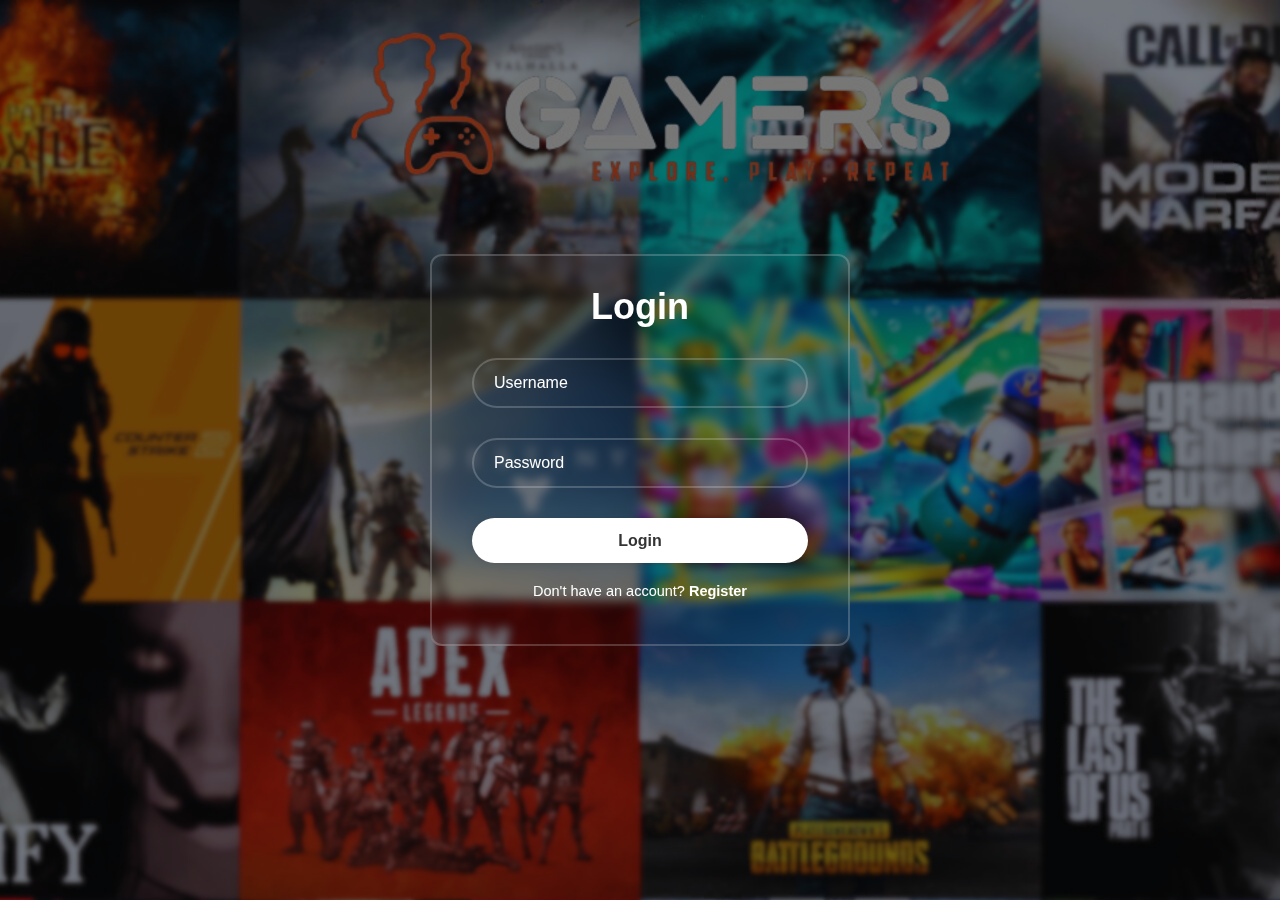
<file: Login&signup/login.html>
<!DOCTYPE html>
<html lang="en">
<head>
  <meta charset="UTF-8">
  <meta name="viewport" content="width=device-width, initial-scale=1.0">
  <title>Login</title>
  <link rel="stylesheet" href="style.css">
</head>
<body>
  <div class="wrapper">
    <form action="">
      <h1>Login</h1>
      <div class="input-box">
        <input type="text" placeholder="Username" required>
        <i class='bx bxs-user'></i>
      </div>
      <div class="input-box">
        <input type="password" placeholder="Password" required>
        <i class='bx bxs-lock-alt' ></i>
      </div>
      <div class="remember-forgot">
        <label><input type="checkbox">Remember Me</label>
        <a href="#">Forgot Password</a>
      </div>
      <button type="submit" class="btn">Login</button>
      <div class="register-link">
        <p>Don't have an account? <a href="register.html">Register</a></p> <!-- Link to register page -->
      </div>
    </form>
    <script>
      document.getElementById("loginForm").addEventListener("submit", async (event) => {
        event.preventDefault(); // Prevent default form submission
  
        const form = event.target;
        const formData = new FormData(form);
  
        const userData = {};
        formData.forEach((value, key) => {
          userData[key] = value;
        });
  
        try {
          const response = await fetch("/login", {
            method: "POST",
            headers: {
              "Content-Type": "application/json"
            },
            body: JSON.stringify(userData)
          });
  
          if (response.ok) {
            alert("Login successful!");
            form.reset(); // Clear form fields after successful login
          } else {
            throw new Error("Invalid username or password");
          }
        } catch (error) {
          console.error("Error:", error);
          alert("Failed to login. Please check your credentials and try again.");
        }
      });
    </script>
  </div>
</body>
</html>
</file>
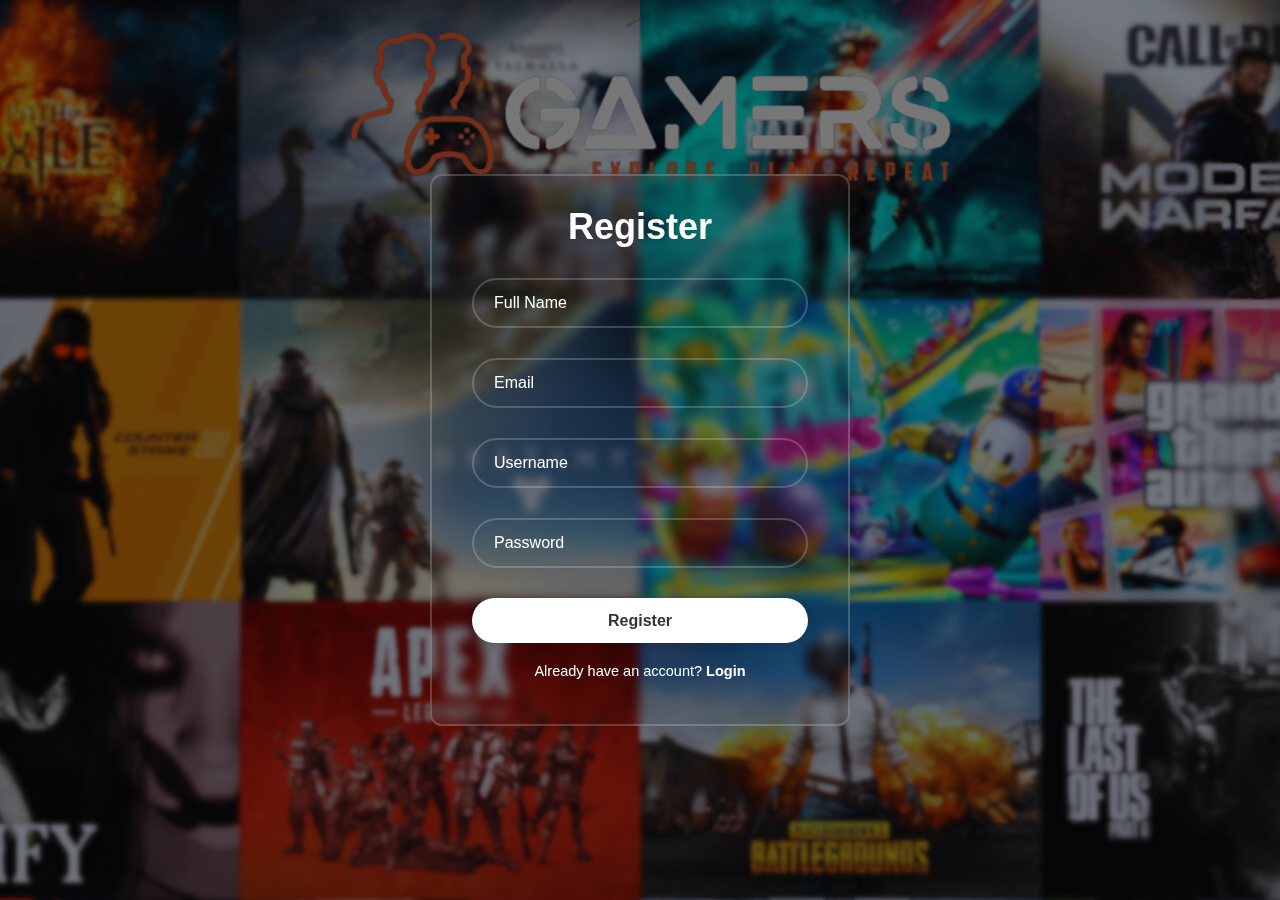
<file: Login&signup/register.html>
<!DOCTYPE html>
<html lang="en">
<head>
  <meta charset="UTF-8">
  <meta name="viewport" content="width=device-width, initial-scale=1.0">
  <title>Registration</title>
  <link rel="stylesheet" href="style.css">
</head>
<body>
  <div class="wrapper">
    <form action="">
      <h1>Register</h1>
      <div class="input-box">
        <input type="text" placeholder="Full Name" required>
        <i class='bx bxs-user'></i>
      </div>
      <div class="input-box">
        <input type="text" placeholder="Email" required>
        <i class='bx bxs-envelope'></i>
      </div>
      <div class="input-box">
        <input type="text" placeholder="Username" required>
        <i class='bx bxs-user'></i>
      </div>
      <div class="input-box">
        <input type="password" placeholder="Password" required>
        <i class='bx bxs-lock-alt' ></i>
      </div>
      <button type="submit" class="btn">Register</button>
      <div class="register-link">
        <p>Already have an account? <a href="login.html">Login</a></p> <!-- Link to login page -->
      </div>
    </form>
    <script>
      document.getElementById("registrationForm").addEventListener("submit", async (event) => {
        event.preventDefault(); // Prevent default form submission
  
        const form = event.target;
        const formData = new FormData(form);
  
        const userData = {};
        formData.forEach((value, key) => {
          userData[key] = value;
        });
  
        try {
          const response = await fetch("/register", {
            method: "POST",
            headers: {
              "Content-Type": "application/json"
            },
            body: JSON.stringify(userData)
          });
  
          if (!response.ok) {
            throw new Error("Failed to register user");
          }
  
          alert("User registered successfully!");
          form.reset(); // Clear form fields after successful registration
        } catch (error) {
          console.error("Error:", error);
          alert("Failed to register user. Please try again.");
        }
      });
    </script>
  </div>
</body>
</html>
</file>
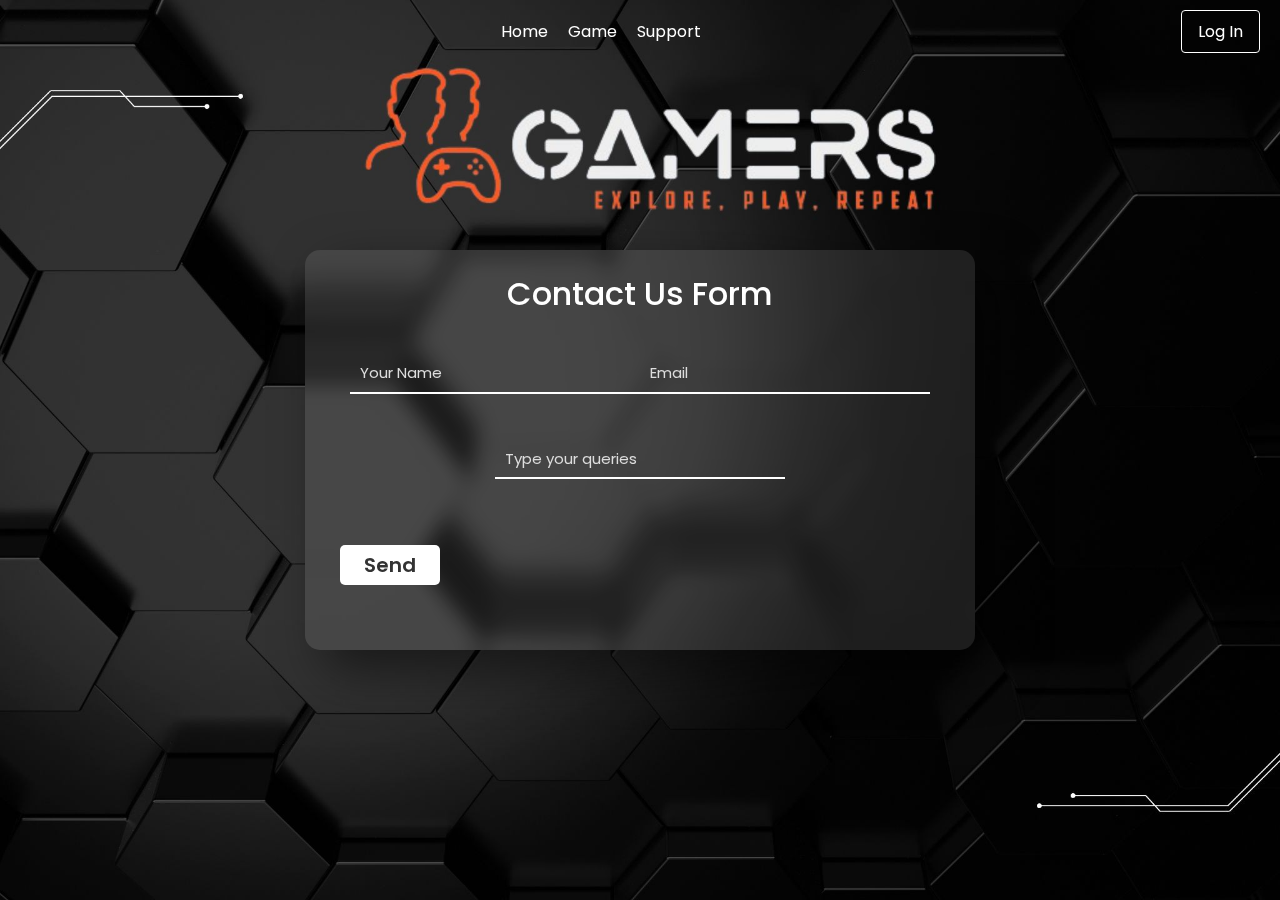
<file: Support/support.html>
<!DOCTYPE html>
<!DOCTYPE html>
<html lang="en">
  <head>
    <meta charset="UTF-8" />
    <meta name="viewport" content="width=device-width, initial-scale=1.0" />
    <title>GAMERS Support</title>
    <link rel="stylesheet" href="support.css" />
  </head>
  <body>
  <header>
      <h1></h1>
      <nav>
        <ul>
            <li><a href="/Home/home.html">Home</a></li>
            <li><a href="/Store/store.html">Game</a></li>
            <li><a href="support.html">Support</a></li>
        </ul>
      </nav>
      <a href="/Login&signup/login.html" class="login-button">Log In</a>  
    </header>
  </header>
<html lang="en">
<head>
    <meta charset="UTF-8">
    <meta http-equiv="X-UA-Compatible" content="IE=edge">
    <meta name="viewport" content="width=device-width, initial-scale=1.0">
    <title>Form Contact Us</title>
    <link rel="stylesheet" href="support.css">
</head>
<body>
    <div class="container">
        <form>
            <h1>Contact Us Form</h1>
            <input type="text" id="Name" placeholder="Your Name" required>
            <input type="email" id="email" placeholder="Email" required>
            <input type= "text" placeholder="Type your queries" required>
            <input type="submit" value="Send" id="button">
        </form>
    </div>
</body>
</html>
</file>
<file: Login&signup/style.css>
*{
    margin: 0;
    padding: 0;
    box-sizing: border-box;
    font-family: "Poppins", sans-serif;
  }
  
  body{
    position: relative;
    display: flex;
    justify-content: center;
    align-items: center;
    min-height: 100vh;
    background: url(/Login&signup/Login\ background.png) no-repeat;
    background-size: cover;
    background-position: center;
  }
  
  body::before {
    content: "";
    position: absolute;
    top: 0;
    left: 0;
    width: 100%;
    height: 100%;
    background: rgba(0, 0, 0, 0.5);
  }
  
  .wrapper {
    position: relative;
    z-index: 1;
    width: 420px;
    background: transparent;
    border: 2px solid rgba(255, 255, 255, .2);
    backdrop-filter: blur(5px);
    color: #fff;
    border-radius: 12px;
    padding: 30px 40px;
  }
  
  .wrapper h1{
    font-size: 36px;
    text-align: center;
  }
  
  .wrapper .input-box{
    position: relative;
    width: 100%;
    height: 50px;
    margin: 30px 0;
  }
  
  .input-box input{
    width: 100%;
    height: 100%;
    background: transparent;
    border: none;
    outline: none;
    border: 2px solid rgba(255, 255, 255, .2);
    border-radius: 40px;
    font-size: 16px;
    color: #fff;
    padding: 20px 45px 20px 20px;
  }
  
  .input-box input::placeholder{
    color: #fff;
  }
  
  .input-box i{
    position: absolute;
    right: 20px;
    top: 30%;
    transform: translate(-50%);
    font-size: 20px;
  }
  
  .wrapper .remember-forgot{
    display: none; /* Hide Remember Me checkbox and Forgot Password link for registration */
  }
  
  .wrapper .btn{
    width: 100%;
    height: 45px;
    background: #fff;
    border: none;
    outline: none;
    border-radius: 40px;
    box-shadow: 0 0 10px rgba(0, 0, 0, .1);
    cursor: pointer;
    font-size: 16px;
    color: #333;
    font-weight: 600;
  }
  
  .wrapper .register-link{
    font-size: 14.5px;
    text-align: center;
    margin: 20px 0 15px;
  }
  
  .register-link p a{
    color: #fff;
    text-decoration: none;
    font-weight: 600;
  }
  
  .register-link p a:hover{
    text-decoration: underline;
  }
</file>
<file: Support/support.css>
@import url('https://fonts.googleapis.com/css2?family=Poppins:wght@100;200;300;400;500;600;700;800;900&display=swap');
*{
    margin: 0;
    padding: 0;
    box-sizing: border-box;
    font-family: 'Poppins', sans-serif;
}

.container{
    min-height: 100vh;
    background: #08071d;
    display: flex;
    justify-content: center;
    align-items: center;
    background: url("/Support/supportbg.jpg") no-repeat center center/cover;
}

.container form{
    width: 670px;
    height: 400px;
    display: flex;
    justify-content: center;
    box-shadow: 20px 20px 50px rgba(0,0,0,0.5);
    border-radius: 15px;
    background: rgba(255,255,255,0.1);
    backdrop-filter: blur(10px);
    flex-wrap: wrap;
}

.container form h1{
    color: #fff;
    font-weight: 500;
    margin-top: 20px;
    width: 500px;
    text-align: center;
}

.container form input{
    width: 290px;
    height: 40px;
    padding-left: 10px;
    outline: none;
    border: none;
    font-size: 15px;
    margin-bottom: 10px;
    background: none;
    border-bottom: 2px solid #fff;
}

.container form input::placeholder{
    color: #ddd;
}

.container form #lastName,
.container form #mobile{
    margin-left: 20px;
}

.container form input[type="text"],
.container form input[type="email"],
.container form input[type="password"],
.container form textarea {
    color: #fff; /* Set text color to white */
}

.container form h4{
    color: #fff;
    font-weight: 300;
    width: 600px;
    margin-top: 20px;
}

.container form textarea{
    background: none;
    border: none;
    border-bottom: 2px solid #fff;
    color: #fff;
    font-weight: 200;
    font-size: 15px;
    padding: 10px;
    outline: none;
    min-width: 600px;
    max-width: 600px;
    min-height: 80px;
    max-height: 80px;
}

textarea::-webkit-scrollbar{
    width: 1em;
}

textarea::-webkit-scrollbar-thumb{
    background-color: rgba(194,194,194,0.713);
}

.container form #button{
    border: none;
    background: #fff;
    border-radius: 5px;
    margin-top: 20px;
    font-weight: 600;
    font-size: 20px;
    color: #333;
    width: 100px;
    padding: 0;
    margin-right: 500px;
    margin-bottom: 30px;
    transition: 0.3s;
}

.container form #button:hover{
    opacity: 0.7;
}

header {
    position: fixed;
    top: 0;
    left: 0;
    width: 100%;
    background-color: transparent;
    padding: 10px 20px;
    display: flex;
    justify-content: space-between;
    align-items: center;
    z-index: 1000;
  }
  
  header h1 {
    margin: 0;
    color: white;
    font-size: 24px;
  }
  
  
  nav ul {
    display: flex; /* Display links in a row */
    list-style: none; /* Remove default list styles */
  }
  
  nav ul li {
    margin-right: 20px; /* Add spacing between links */
  }
  
  nav ul li:last-child {
    margin-right: 0; /* Remove margin from the last link */
  }
  
  nav ul li a {
    color: white;
    text-decoration: none;
    transition: color 0.3s; /* Add transition effect to link color */
  }
  
  nav ul li a:hover {
    color: #fefefe;
  }
  
  .login-button {
    background-color: transparent ;
    border: 1px solid white;
    color: white;
    padding: 8px 16px;
    border-radius: 4px;
    text-decoration: none;
  }
  
  .login-button:hover {
    background-color: white;
    color: rgb(254, 254, 254);
  }
</file>
